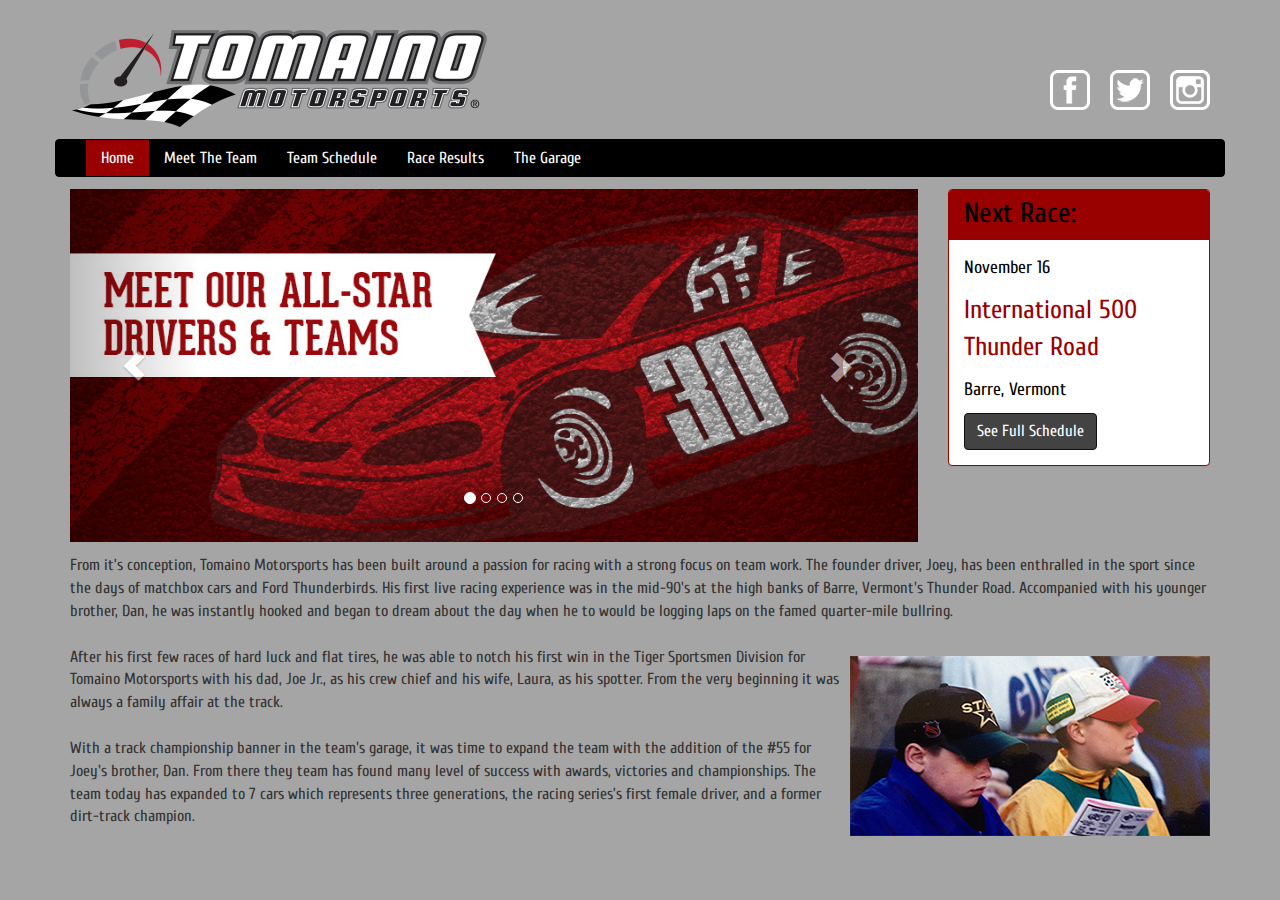
<file: index.html>
<!doctype html>
<html>
<head>
    <meta charset="utf-8">
    <title>Tomaino Motorsports</title>
    <meta name="viewport" content="width=device-width, initial-scale=1.0">
    <!-- Bootstrap -->
    <link href="css/bootstrap.min.css" rel="stylesheet">
	<!--     <link href="css/custom.css" rel="stylesheet"> -->
</head>

<body>
	<div class="container">
		<!-- Header -->
		<header class="row">
			<div class="col-xs-12 col-sm-8 logo"><img class="img-responsive" src="img/main_logo.png" alt="Tomaino Motorsports"></div>
			<div class="hidden-xs col-sm-4 socialIcons">
				<ul>
					<li><a href="http://www.facebook.com/"><img src="img/soc_fb.png" alt="facebook"></a></li>
					<li><a href="http://www.twitter.com/joey311"><img src="img/soc_tw.png" alt="twitter"></a></li>
					<li><a href="http://www.instagram.com/joey311"><img src="img/soc_ins.png" alt="instagram"></a></li>
				</ul>
			</div>
		</header>
		<!-- Nav Bar -->
		<div class="row">
			<nav class="navbar navbar-default" role="navigation">
				<div class="container-fluid">
			    <!-- Brand and toggle get grouped for better mobile display -->
			    	<div class="navbar-header">
				    	<button type="button" class="navbar-toggle" data-toggle="collapse" data-target="#navbar">
					    	<span class="sr-only">Toggle navigation</span>
					        <span>MENU</span>
					    </button>
				    </div>

				    <!-- Collect the nav links, forms, and other content for toggling -->
				    <div class="collapse navbar-collapse" id="navbar">
				    	<ul class="nav navbar-nav">
					        <li class="active"><a href="index.html">Home</a></li>
					        <li><a href="drivers.html">Meet The Team</a></li>
					        <li><a href="schedule.html">Team Schedule</a></li>
					        <li><a href="races.html">Race Results</a></li>
					        <li><a href="garage.html">The Garage</a></li>
					    </ul>
					</div><!-- end navbar-collapse -->
				</div><!-- end container-fluid -->
			</nav>
		</div>
		<!-- Jumbotron -->
		<div class="row">
			<div class="col-md-9">
				<div id="jumboImages" class="carousel slide" data-ride="carousel">
						<ol class="carousel-indicators">
							<li data-target="#jumboImages" data-slide-to="0" class="active"></li>
							<li data-target="#jumboImages" data-slide-to="1"></li>
							<li data-target="#jumboImages" data-slide-to="2"></li>
							<li data-target="#jumboImages" data-slide-to="3"></li>
						</ol>
						<div class="carousel-inner">
							<div class="item active">
								<a href="drivers.html"><img class="img-responsive" src="img/jumbo_teams.jpg" alt=""></a>
							</div>
							<div class="item">
								<a href="schedule.html"><img src="img/jumbo_sked.jpg" alt=""></a>
							</div>
							<div class="item">
								<a href="races.html"><img src="img/jumbo_results.jpg" alt=""></a>
							</div>
							<div class="item">
								<img src="img/jumbo_garage.jpg" alt="">
							</div>
						</div>
						<a class="left carousel-control" href="#jumboImages" data-slide="prev">
							<span class="glyphicon glyphicon-chevron-left"></span>
						</a>
						<a class="right carousel-control" href="#jumboImages" data-slide="next">
							<span class="glyphicon glyphicon-chevron-right"></span>
						</a>
				</div>
			</div>
			<div class="col-md-3">
				<div class="panel panel-primary">
					<div class="panel-heading">
						<h3>Next Race:</h3>
					</div>
					<div class="panel-body">
						<p>November 16</p>
						<p><span>International 500<br>Thunder Road</span></p>
						<p>Barre, Vermont</p>
						<a href="schedule.html" class="btn btn-secondary">See Full Schedule</a>
					</div>
				</div><!-- end panel -->
			</div>
		</div>
		<div class="row story">
			<div class="col-xs-12">
			<p>
				From it’s conception, Tomaino Motorsports has been built around a passion for racing with a strong focus on team work. The founder driver, Joey, has been enthralled in the sport since the days of matchbox cars and Ford Thunderbirds. His first live racing experience was in the mid-90's at the high banks of Barre, Vermont's Thunder Road. Accompanied with his younger brother, Dan, he was instantly hooked and began to dream about the day when he to would be logging laps on the famed quarter-mile bullring.<br><br>
				<img class="boysImage img-responsive pull-right" src="img/boys_1.jpg" alt="Tomaino Brothers">
				After his first few races of hard luck and flat tires, he was able to notch his first win in the Tiger Sportsmen Division for Tomaino Motorsports with his dad, Joe Jr., as his crew chief and his wife, Laura, as his spotter. From the very beginning it was always a family affair at the track.<br><br>
				With a track championship banner in the team's garage, it was time to expand the team with the addition of the #55 for Joey's brother, Dan. From there they team has found many level of success with awards, victories and championships. The team today has expanded to 7 cars which represents three generations, the racing series’s first female driver, and a former dirt-track champion. 
			</p>
			</div>
		</div>
	</div>

<!-- javascript -->
    <script src="js/jquery.min.js"></script>
    <script src="js/bootstrap.min.js"></script>
    <script src="js/app.js"></script>
    
    
    
</body>
</html>
</file>
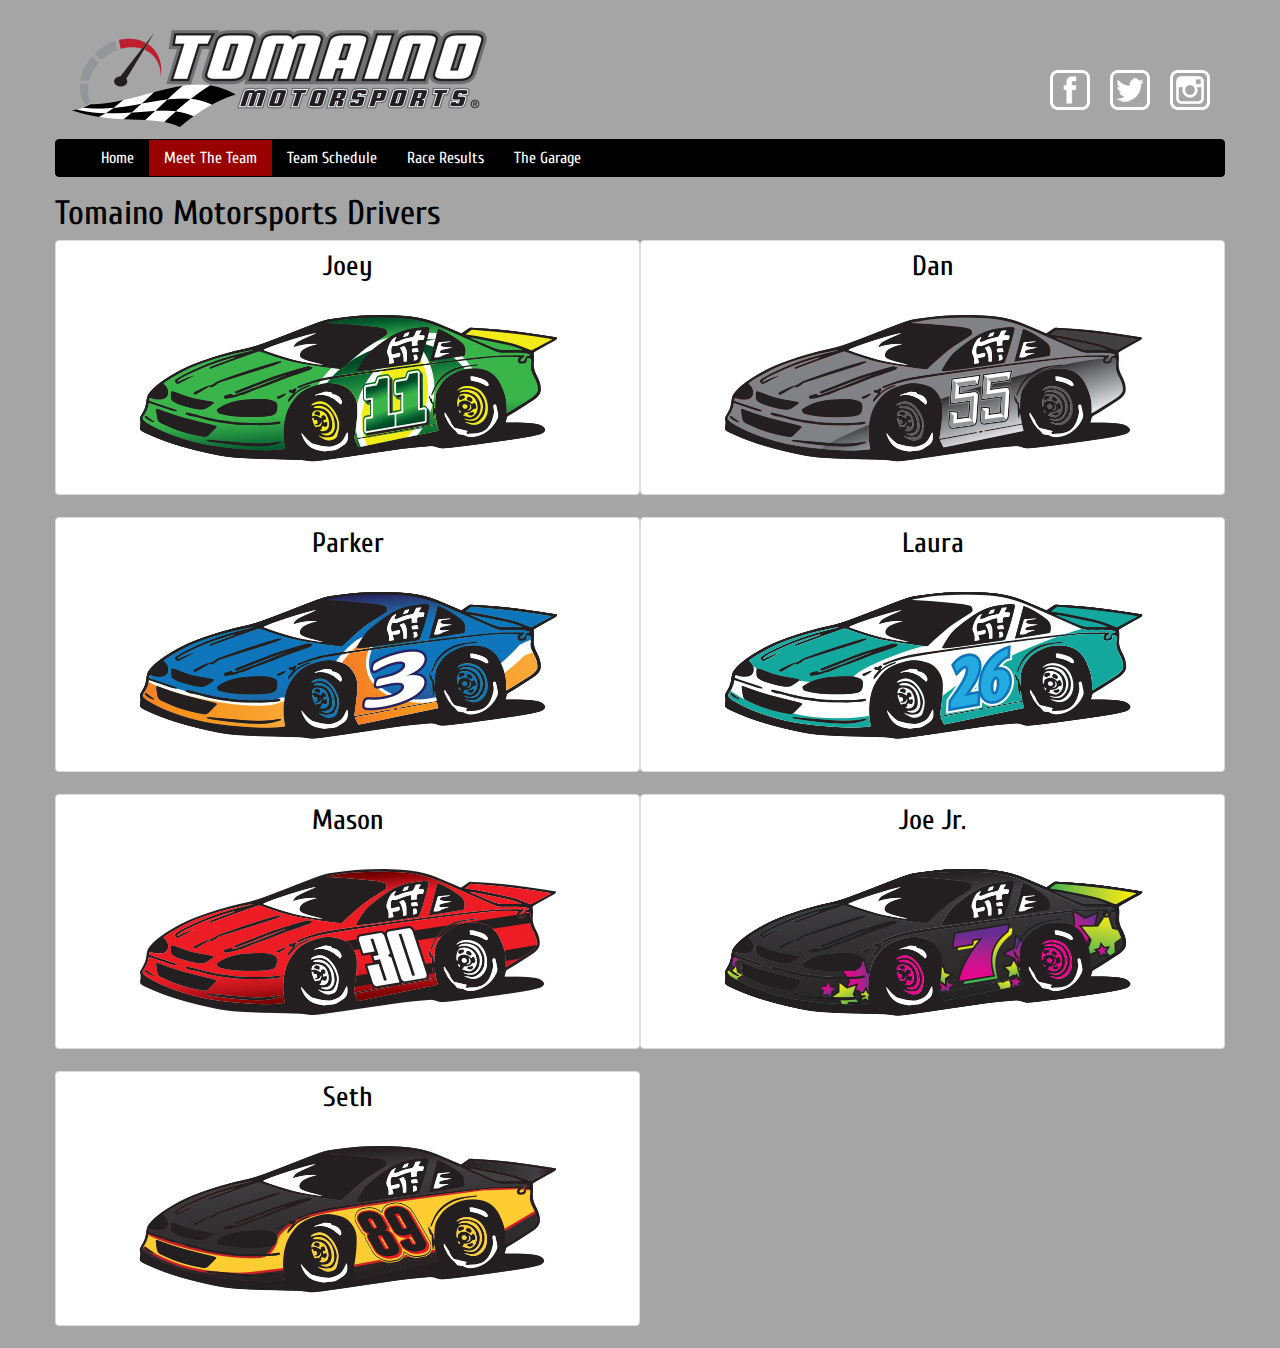
<file: drivers.html>
<!doctype html>
<html>
<head>
    <meta charset="utf-8">
    <title>Tomaino Motorsports</title>
    <meta name="viewport" content="width=device-width, initial-scale=1.0">
    <!-- Bootstrap -->
    <link href="css/bootstrap.min.css" rel="stylesheet">
	<!--     <link href="css/custom.css" rel="stylesheet"> -->
</head>

<body>
	<div class="container">
		<!-- Header -->
		<header class="row">
			<div class="col-xs-12 col-sm-8 logo"><img class="img-responsive" src="img/main_logo.png" alt="Tomaino Motorsports"></div>
			<div class="hidden-xs col-sm-4 socialIcons">
				<ul>
					<li><a href="http://www.facebook.com/"><img src="img/soc_fb.png" alt="facebook"></a></li>
					<li><a href="http://www.twitter.com/joey311"><img src="img/soc_tw.png" alt="twitter"></a></li>
					<li><a href="http://www.instagram.com/joey311"><img src="img/soc_ins.png" alt="instagram"></a></li>
				</ul>
			</div>
		</header>
		<!-- Nav Bar -->
		<div class="row">
			<nav class="navbar navbar-default" role="navigation">
				<div class="container-fluid">
			    <!-- Brand and toggle get grouped for better mobile display -->
			    	<div class="navbar-header">
				    	<button type="button" class="navbar-toggle" data-toggle="collapse" data-target="#navbar">
					    	<span class="sr-only">Toggle navigation</span>
					        <span>MENU</span>
					    </button>
				    </div>

				    <!-- Collect the nav links, forms, and other content for toggling -->
				    <div class="collapse navbar-collapse" id="navbar">
				    	<ul class="nav navbar-nav">
					        <li><a href="index.html">Home</a></li>
					        <li class="active"><a href="drivers.html">Meet The Team</a></li>
					        <li><a href="schedule.html">Team Schedule</a></li>
					        <li><a href="races.html">Race Results</a></li>
					        <li><a href="garage.html">The Garage</a></li>
					    </ul>
					</div><!-- end navbar-collapse -->
				</div><!-- end container-fluid -->
			</nav>
		</div>
			
		<!-- Thumbnails -->
		<div class="row">
			<h2>Tomaino Motorsports Drivers</h2>
			<ul>
				<li class="thumbnail col-md-6 col-sm-6 col-xs-12">
					<h3>Joey</h3>
					<a href="#joey" data-toggle="modal"><img src="img/car_th_11.jpg" alt="Joey Tomaino"></a>
				</li>
				<li class="thumbnail col-md-6 col-sm-6 col-xs-12">
					<h3>Dan</h3>
					<a href="#dan" data-toggle="modal"><img src="img/car_th_55.jpg" alt="Dan Tomaino"></a>
				</li>
				<li class="thumbnail col-md-6 col-sm-6 col-xs-12">
					<h3>Parker</h3>
					<a href="#parker" data-toggle="modal"><img src="img/car_th_3.jpg" alt="Parker Tomaino"></a>
				</li>
				<li class="thumbnail col-md-6 col-sm-6 col-xs-12">
					<h3>Laura</h3>
					<a href="#laura" data-toggle="modal"><img src="img/car_th_26.jpg" alt="Laura Tomaino"></a>
				</li>
				<li class="thumbnail col-md-6 col-sm-6 col-xs-12">
					<h3>Mason</h3>
					<a href="#mason" data-toggle="modal"><img src="img/car_th_30.jpg" alt="Mason Tomaino"></a>
				</li>
				<li class="thumbnail col-md-6 col-sm-6 col-xs-12">
					<h3>Joe Jr.</h3>
					<a href="#dad" data-toggle="modal"><img src="img/car_th_7.jpg" alt="Joe Tomaino Jr."></a>
				</li>
				<li class="thumbnail col-md-6 col-sm-6 col-xs-12">
					<h3>Seth</h3>
					<a href="#seth" data-toggle="modal"><img src="img/car_th_89.jpg" alt="Seth Holden"></a>
				</li>
			</ul>
		</div>
		
	</div>
	
	<!-- modal windows -->
        <div id="joey" class="modal fade" tabindex="-1">
            <div class="modal-dialog">
                <div class="modal-content">
                    <div class="modal-header">
                        <button type="button" class="close glyphicon glyphicon-remove" data-dismiss="modal"></button>
                        <h3 class="modal-title">Joey</h3>
                    </div>
                    <div class="modal-body">
                        <p><img src="img/face_joey.jpg" alt="Joey" class="img-responsive pull-left">
	                        <span>Hometown:</span> Tyngsboro, Mass.<br>
	                        <span>Hobbies:</span> Road Trips, Eating Sandwiches, Bonfires<br>
	                        <span>Favorite Driver:</span> Jeff Burton<br>
	                        <span>Notes:</span> First driver for Tomaino Motorsports. Cut his teeth racing cardboard boxes at Margaret Street Speedway. Three-time Molson Racing Series Champion (2007, 2011, and 2012).
                        </p>
                    </div>
                </div>
            </div>
        </div>
        <div id="dan" class="modal fade" tabindex="-1">
            <div class="modal-dialog">
                <div class="modal-content">
                    <div class="modal-header">
                        <button type="button" class="close glyphicon glyphicon-remove" data-dismiss="modal"></button>
                        <h3 class="modal-title">Dan</h3>
                    </div>
                    <div class="modal-body">
                        <p><img src="img/face_dan.jpg" alt="Dan" class="img-responsive pull-left">
	                        <span>Hometown:</span> Underhill, Vt.<br>
	                        <span>Hobbies:</span> Hockey Official, Making Joey Sandwiches, Teaching<br>
	                        <span>Favorite Driver:</span> Morgan Shepherd<br>
	                        <span>Notes:</span> Brother of Joey. Got his start racing the famed "Red Zero" for Mark Barnier Racing. Current Molson Racing Series point leader over his teammate, Laura, by a mere 4 pts.
                        </p>
                    </div>
                </div>
            </div>
        </div>
        <div id="parker" class="modal fade" tabindex="-1">
            <div class="modal-dialog">
                <div class="modal-content">
                    <div class="modal-header">
                        <button type="button" class="close glyphicon glyphicon-remove" data-dismiss="modal"></button>
                        <h3 class="modal-title">Parker</h3>
                    </div>
                    <div class="modal-body">
                        <p><img src="img/face_parker.jpg" alt="Parker" class="img-responsive pull-left">
	                        <span>Hometown:</span> Tyngsboro, Ma.<br>
	                        <span>Hobbies:</span> Engineering, Demolition, Goldfish<br>
	                        <span>Favorite Driver:</span> Lightning McQueen<br>
	                        <span>Notes:</span> Third generation driver (son of Joey). His first win was in a race where his great-grandfather was the Grand Marshal. Named 2013 Rookie of the Year.
                        </p>
                    </div>
                </div>
            </div>
        </div>
        <div id="laura" class="modal fade" tabindex="-1">
            <div class="modal-dialog">
                <div class="modal-content">
                    <div class="modal-header">
                        <button type="button" class="close glyphicon glyphicon-remove" data-dismiss="modal"></button>
                        <h3 class="modal-title">Laura</h3>
                    </div>
                    <div class="modal-body">
                        <p><img src="img/face_laura.jpg" alt="Laura" class="img-responsive pull-left">
	                        <span>Hometown:</span> Tyngsboro, Ma.<br>
	                        <span>Hobbies:</span> Gardening, Cooking, Antiques<br>
	                        <span>Favorite Driver:</span> Jimmie Johnson<br>
	                        <span>Notes:</span> Only female driver for Tomaino Motorsports. Mother to Parker, and wife to Joey. Made history as 1st woman to win a Molson Racing Series race at Mid-Ohio Race Course in '13.
                        </p>
                    </div>
                </div>
            </div>
        </div>
        <div id="mason" class="modal fade" tabindex="-1">
            <div class="modal-dialog">
                <div class="modal-content">
                    <div class="modal-header">
                        <button type="button" class="close glyphicon glyphicon-remove" data-dismiss="modal"></button>
                        <h3 class="modal-title">Mason</h3>
                    </div>
                    <div class="modal-body">
                        <p><img src="img/face_mason.jpg" alt="Mason" class="img-responsive pull-left">
	                        <span>Hometown:</span> Underhill, Vt.<br>
	                        <span>Hobbies:</span> Music, Star-gazing, Spelunking<br>
	                        <span>Favorite Driver:</span> Joey Tomaino<br>
	                        <span>Notes:</span> The youngest driver on the team, and in the entire racing series. Finished 2nd to his father, Dan, in his very first race. Current contender for the 2014 Rookie of the Year honors.
                        </p>
                    </div>
                </div>
            </div>
        </div>
        <div id="dad" class="modal fade" tabindex="-1">
            <div class="modal-dialog">
                <div class="modal-content">
                    <div class="modal-header">
                        <button type="button" class="close glyphicon glyphicon-remove" data-dismiss="modal"></button>
                        <h3 class="modal-title">Joe Jr.</h3>
                    </div>
                    <div class="modal-body">
                        <p><img src="img/face_dad.jpg" alt="Joe Jr." class="img-responsive pull-left">
	                        <span>Hometown:</span> Essex Center, Vt.<br>
	                        <span>Hobbies:</span> Coaching, Fine-Dining, Holiday Peeps<br>
	                        <span>Favorite Driver:</span> Danica Patrick<br>
	                        <span>Notes:</span> Eldest Statesman for Tomaino Motorsports. Won three Molson Racing Series Championships as Joey's crew chief with Joey as his driver. Leads the series with 4 wins in 2014.
                        </p>
                    </div>
                </div>
            </div>
        </div>
        <div id="seth" class="modal fade" tabindex="-1">
            <div class="modal-dialog">
                <div class="modal-content">
                    <div class="modal-header">
                        <button type="button" class="close glyphicon glyphicon-remove" data-dismiss="modal"></button>
                        <h3 class="modal-title">Seth</h3>
                    </div>
                    <div class="modal-body">
                        <p><img src="img/face_seth.jpg" alt="Seth" class="img-responsive pull-left">
	                        <span>Hometown:</span> Colchester, Vt.<br>
	                        <span>Hobbies:</span> Southern BBQ Food, Slip 'n Slides, Tonka Trucks<br>
	                        <span>Favorite Driver:</span> Austin Dillon<br>
	                        <span>Notes:</span> First season with Tomaino Motorsports. First season racing on asphalt, as has won multiple track championships on Bear Ridge's dirt oval. 2014 Rookie of the Year contender.
                        </p>
                    </div>
                </div>
            </div>
        </div>
	

<!-- javascript -->
    <script src="js/jquery.min.js"></script>
    <script src="js/bootstrap.min.js"></script>
    <script src="js/app.js"></script>
    
</body>
</html>
</file>
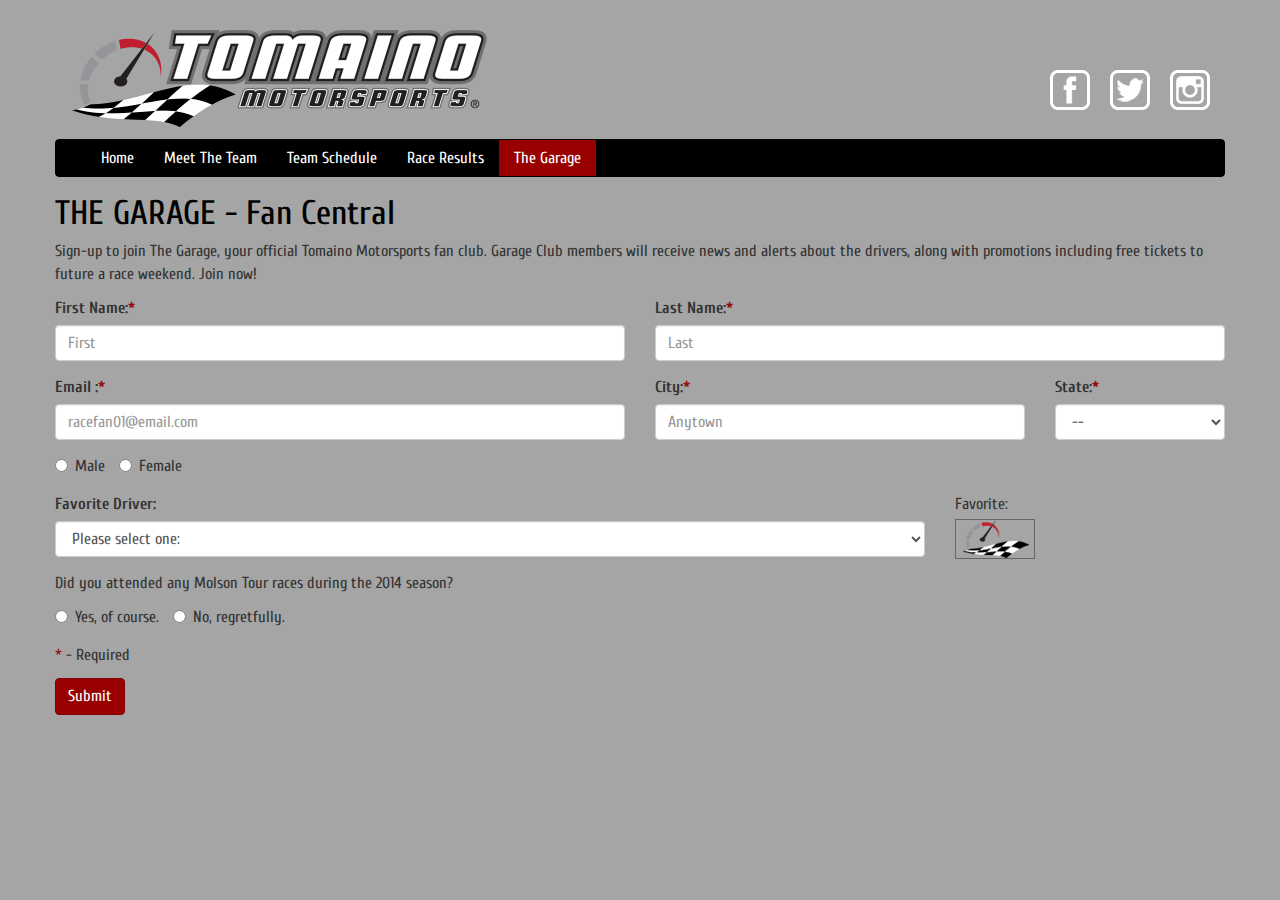
<file: garage.html>
<!doctype html>
<html>
<head>
    <meta charset="utf-8">
    <title>Tomaino Motorsports</title>
    <meta name="viewport" content="width=device-width, initial-scale=1.0">
    <!-- Bootstrap -->
    <link href="css/bootstrap.min.css" rel="stylesheet">
	<!-- <link href="css/custom.css" rel="stylesheet"> -->
</head>

<body>
	<div class="container">
		<!-- Header -->
		<header class="row">
			<div class="col-xs-12 col-sm-8 logo"><img class="img-responsive" src="img/main_logo.png" alt="Tomaino Motorsports"></div>
			<div class="hidden-xs col-sm-4 socialIcons">
				<ul>
					<li><a href="http://www.facebook.com/"><img src="img/soc_fb.png" alt="facebook"></a></li>
					<li><a href="http://www.twitter.com/joey311"><img src="img/soc_tw.png" alt="twitter"></a></li>
					<li><a href="http://www.instagram.com/joey311"><img src="img/soc_ins.png" alt="instagram"></a></li>
				</ul>
			</div>
		</header>
		<!-- Nav Bar -->
		<div class="row">
			<nav class="navbar navbar-default" role="navigation">
				<div class="container-fluid">
			    <!-- Brand and toggle get grouped for better mobile display -->
			    	<div class="navbar-header">
				    	<button type="button" class="navbar-toggle" data-toggle="collapse" data-target="#navbar">
					    	<span class="sr-only">Toggle navigation</span>
					        <span>MENU</span>
					       </button>
				    </div>

				    <!-- Collect the nav links, forms, and other content for toggling -->
				    <div class="collapse navbar-collapse" id="navbar">
				    	<ul class="nav navbar-nav">
					        <li><a href="index.html">Home</a></li>
					        <li><a href="drivers.html">Meet The Team</a></li>
					        <li><a href="schedule.html">Team Schedule</a></li>
					        <li><a href="races.html">Race Results</a></li>
					        <li class="active"><a href="garage.html">The Garage</a></li>
					    </ul>
					</div><!-- end navbar-collapse -->
				</div><!-- end container-fluid -->
			</nav>
		</div>
			
		<!-- Form -->
		<div class="row" style="margin-bottom:60px">
			
			<h2>THE GARAGE - Fan Central</h2>
			<p>Sign-up to join The Garage, your official Tomaino Motorsports fan club. Garage Club members will receive news and alerts about the drivers, along with promotions including free tickets to future a race weekend. Join now!</p>
			
			<form>
				<div class="row">
					<div class="col-xs-6 form-group name-group">
						<label for="firstName" class="control-label">First Name:<span style="color: #940d0d">*</span></label>
						<input type="text" id="firstName" class="form-control" placeholder="First">
      				</div>
      				<div class="col-xs-6 form-group">
						<label for="lastName" class="control-label">Last Name:<span style="color: #940d0d">*</span></label>
						<input type="text" id="name" class="form-control" placeholder="Last">
      				</div>
      				<div class="col-xs-6 form-group">
						<label for="lastName" class="control-label">Email :<span style="color: #940d0d">*</span></label>
						<input type="text" id="lastName" class="form-control" placeholder="racefan01@email.com">
      				</div>
				
				
					<div class="col-xs-4 form-group">
						<label for="city" class="control-label">City:<span style="color: #940d0d">*</span></label>
						<input type="text" id="city" class="form-control" placeholder="Anytown">
      				</div>
      				
      				<div class="col-xs-2 form-group">
	      				<label for="state" class="control-label">State:<span style="color: #940d0d">*</span></label>
							<select id="state" class="form-control">
				      			<option checked>--</option>
				      			<option value="ME">ME</option>
				      			<option value="MA">MA</option>
				      			<option value="NH">NH</option>
				      			<option value="NY">NY</option>
				      			<option value="PA">PA</option>
				      			<option value="TN">TN</option>
					  			<option value="VT">VT</option>
				      		</select>
      				</div>
      			</div>
      			
      			<div class="row">
      				<div class="col-xs-6 form-group">
	      				
	      				<label class="radio-inline">
							<input type="radio" name="genderOptions" id="inlineRadio1" value="male"> Male
						</label>
						<label class="radio-inline">
							<input type="radio" name="genderOptions" id="inlineRadio2" value="female"> Female
						</label>
	      				
					</div>
				</div>
				
				
				<div class="row">
					<div class="col-xs-9 form-group favoriteDriver">
							<label for="favoritedriver" class="control-label">Favorite Driver:</label>
							<select id="favoritedriver" class="form-control">
				      			<option checked>Please select one:</option>
				      			<option value="joey">#11 Joey</option>
				      			<option value="dan">#55 Danny</option>
					  			<option value="parker">#3 Parker</option>
				      			<option value="laura">#26 Laura</option>
				      			<option value="mason">#30 Mason</option>
					  			<option value="dad">#7 Joe Jr.</option>
				      			<option value="laura">#89 Seth</option>     			
				      		</select>
			        </div>
			        
					<div class="col-xs-3 favoriteDriverImage">
						<p>Favorite:</p>
						<img src="img/tab_tms.png" class="favoriteDriverImage" style="margin-top:-8px">
					</div>
				</div>


				<div class="row">
					<div class="col-xs-12 form-group raceAttended">
							<p>Did you attended any Molson Tour races during the 2014 season?</p>
							<label class="radio-inline">
				      			<input type="radio" name="raceAttended" id="setting_atteneded" value="yes"> Yes, of course.
				      		</label>
							<label class="radio-inline">
								<input type="radio" name="raceAttended" id="setting_atteneded" value="no"> No, regretfully.
							</label>
							<div class= "form-group collapse" id="custom" style="padding-top:20px">
							<p>How many Molson Tour races did you attend in 2014?</p>
							<label class="radio-inline">
								<input type="radio" name="raceOptions" id="inlineRadioRaces1" value="few"> 1-3
							</label>
							<label class="radio-inline">
								<input type="radio" name="raceOptions" id="inlineRadioRaces2" value="some"> 4-7
							</label>
							<label class="radio-inline">
								<input type="radio" name="raceOptions" id="inlineRadioRaces3" value="all"> All of 'em!
							</label>
						</div> 			
			        </div>
			        
			        
				</div>
				
				
			</form>
			<p><span style="color: #940d0d">*</span> - Required</p>
			
			<button name="submit" type="submit" class="btn btn-primary" id="submit-btn">Submit</button> 
			
		</div>
	</div>
	

<!-- javascript -->
    <script src="js/jquery.min.js"></script>
    <script src="js/bootstrap.min.js"></script>
    <script src="js/app.js"></script>
    
</body>
</html>
</file>
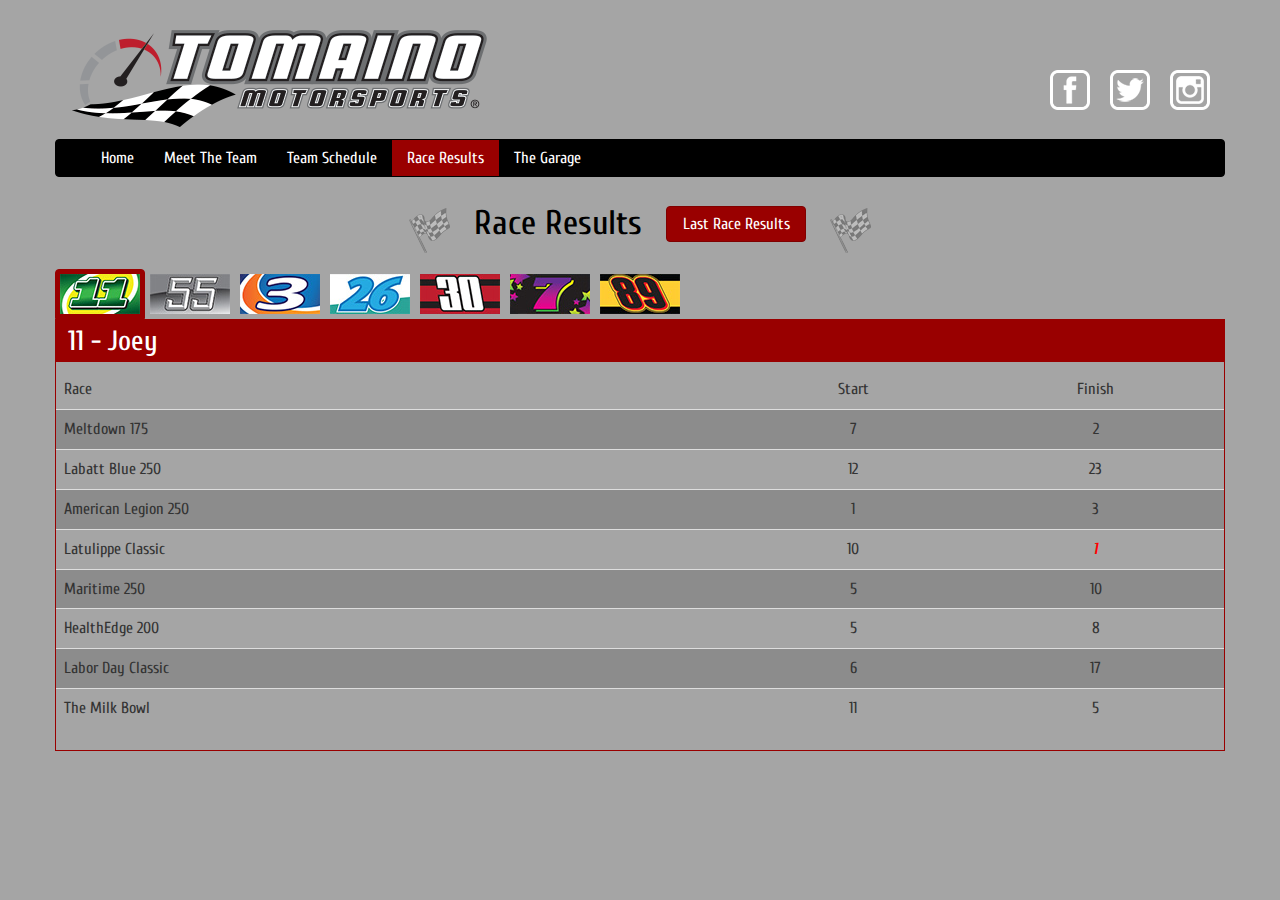
<file: races.html>
<!doctype html>
<html>
<head>
    <meta charset="utf-8">
    <title>Tomaino Motorsports</title>
    <meta name="viewport" content="width=device-width, initial-scale=1.0">
    <!-- Bootstrap -->
    <link href="css/bootstrap.min.css" rel="stylesheet">
	<!--     <link href="css/custom.css" rel="stylesheet"> -->
</head>

<body>
	<div class="container">
		<!-- Header -->
		<header class="row">
			<div class="col-xs-12 col-sm-8 logo"><img class="img-responsive" src="img/main_logo.png" alt="Tomaino Motorsports"></div>
			<div class="hidden-xs col-sm-4 socialIcons">
				<ul>
					<li><a href="http://www.facebook.com/"><img src="img/soc_fb.png" alt="facebook"></a></li>
					<li><a href="http://www.twitter.com/joey311"><img src="img/soc_tw.png" alt="twitter"></a></li>
					<li><a href="http://www.instagram.com/joey311"><img src="img/soc_ins.png" alt="instagram"></a></li>
				</ul>
			</div>
		</header>
		<!-- Nav Bar -->
		<div class="row">
			<nav class="navbar navbar-default" role="navigation">
				<div class="container-fluid">
			    <!-- Brand and toggle get grouped for better mobile display -->
			    	<div class="navbar-header">
				    	<button type="button" class="navbar-toggle" data-toggle="collapse" data-target="#navbar">
					    	<span class="sr-only">Toggle navigation</span>
					        <span>MENU</span>
					    </button>
				    </div>

				    <!-- Collect the nav links, forms, and other content for toggling -->
				    <div class="collapse navbar-collapse" id="navbar">
				    	<ul class="nav navbar-nav">
					        <li><a href="index.html">Home</a></li>
					        <li><a href="drivers.html">Meet The Team</a></li>
					        <li><a href="schedule.html">Team Schedule</a></li>
					        <li class="active"><a href="races.html">Race Results</a></li>
					        <li><a href="garage.html">The Garage</a></li>
					    </ul>
					</div><!-- end navbar-collapse -->
				</div><!-- end container-fluid -->
			</nav>
		</div>
			
		<!-- Tabs -->
		<div class="row">
			<div style="text-align: center; padding: 16px">
			<img src="img/checkers.png" class="img-responsive checkeredFlag" alt="checkers" style="display:inline; opacity:0.0; padding-left:20px; padding-right:20px">
			<h2 id="resultsTitle" style="display: inline">Race Results</h2>
			<button name="lastRace" type="submit" class="btn btn-primary" id="lastRace-btn" style="width:140px; margin-top:-12px; margin-left:20px">Last Race Results</button>
			<img src="img/checkers.png" class="img-responsive checkeredFlag" alt="checkers" style="display:inline; opacity:0.0; padding-left:20px; padding-right:20px">
			</div> 
			<!-- Nav tabs -->
			<ul class="number-tabs nav nav-tabs" role="tablist">
			    
				<li class="active"><a href="#joey" role="tab" data-toggle="tab"><img class="img-responsive" src="img/tab_11.jpg" alt="Joey"></a></li>
				<li><a href="#dan" role="tab" data-toggle="tab"><img class="img-responsive" src="img/tab_55.jpg" alt="Dan"></a></li>
				<li><a href="#parker" role="tab" data-toggle="tab"><img class="img-responsive" src="img/tab_3.jpg" alt="Parker"></a></li>
			    <li><a href="#laura" role="tab" data-toggle="tab"><img class="img-responsive" src="img/tab_26.jpg"  alt="Laura"></a></li>
			    <li><a href="#mason" role="tab" data-toggle="tab"><img class="img-responsive" src="img/tab_30.jpg"  alt="Mason"></a></li>
			    <li><a href="#dad" role="tab" data-toggle="tab"><img class="img-responsive" src="img/tab_7.jpg"  alt="Joe Jr."></a></li>
			    <li><a href="#seth" role="tab" data-toggle="tab"><img class="img-responsive" src="img/tab_89.jpg"  alt="Seth"></a></li>
				
			</ul>
			
			<!-- Tab panes -->
			<div class="tab-content results">
				<div class="tab-pane fade in active" id="joey">
					<h3>11 - Joey</h3>
					<table class="table table-hover">
						<thead>
							<tr><td>Race</td><td>Start</td><td>Finish</td></tr>
						</thead>
						<tbody>
							<tr><td>Meltdown 175</td><td>7</td><td>2</td></tr>
							<tr><td>Labatt Blue 250</td><td>12</td><td>23</td></tr>
							<tr><td>American Legion 250</td><td>1</td><td>3</td></tr>
							<tr><td>Latulippe Classic</td><td>10</td><td class="winner">1</td></tr>
							<tr><td>Maritime 250</td><td>5</td><td>10</td></tr>
							<tr><td>HealthEdge 200</td><td>5</td><td>8</td></tr>
							<tr><td>Labor Day Classic</td><td>6</td><td>17</td></tr>
							<tr><td>The Milk Bowl</td><td>11</td><td>5</td></tr>
						</tbody>
					</table>
				</div>
				<div class="tab-pane fade" id="dan">
					<h3>55 - Dan</h3>
					<table class="table table-hover">
						<thead>
							<tr><td>Race</td><td>Start</td><td>Finish</td></tr>
						</thead>
						<tbody>
							<tr><td>Meltdown 175</td><td>3</td><td class="winner">1</td></tr>
							<tr><td>Labatt Blue 250</td><td>9</td><td>3</td></tr>
							<tr><td>American Legion 250</td><td>11</td><td>7</td></tr>
							<tr><td>Latulippe Classic</td><td>5</td><td>6</td></tr>
							<tr><td>Maritime 250</td><td>12</td><td>16</td></tr>
							<tr><td>HealthEdge 200</td><td>20</td><td>24</td></tr>
							<tr><td>Labor Day Classic</td><td>5</td><td>3</td></tr>
							<tr><td>The Milk Bowl</td><td>14</td><td>2</td></tr>
						</tbody>
					</table>
				</div>
				<div class="tab-pane fade" id="parker">
					<h3>3 - Parker</h3>
					<table class="table table-hover">
						<thead>
							<tr><td>Race</td><td>Start</td><td>Finish</td></tr>
						</thead>
						<tbody>
							<tr><td>Meltdown 175</td><td>11</td><td>11</td></tr>
							<tr><td>Labatt Blue 250</td><td>3</td><td>13</td></tr>
							<tr><td>American Legion 250</td><td>7</td><td class="winner">1</td></tr>
							<tr><td>Latulippe Classic</td><td>1</td><td>12</td></tr>
							<tr><td>Maritime 250</td><td>20</td><td>4</td></tr>
							<tr><td>HealthEdge 200</td><td>22</td><td>18</td></tr>
							<tr><td>Labor Day Classic</td><td>15</td><td>7</td></tr>
							<tr><td>The Milk Bowl</td><td>10</td><td>13</td></tr>
						</tbody>
					</table>
				</div>
				<div class="tab-pane fade" id="laura">
					<h3>26 - Laura</h3>
					<table class="table table-hover">
						<thead>
							<tr><td>Race</td><td>Start</td><td>Finish</td></tr>
						</thead>
						<tbody>
							<tr><td>Meltdown 175</td><td>13</td><td>14</td></tr>
							<tr><td>Labatt Blue 250</td><td>20</td><td>13</td></tr>
							<tr><td>American Legion 250</td><td>6</td><td>5</td></tr>
							<tr><td>Latulippe Classic</td><td>5</td><td>6</td></tr>
							<tr><td>Maritime 250</td><td>1</td><td>9</td></tr>
							<tr><td>HealthEdge 200</td><td>2</td><td class="winner">1</td></tr>
							<tr><td>Labor Day Classic</td><td>15</td><td>30</td></tr>
							<tr><td>The Milk Bowl</td><td>18</td><td>12</td></tr>
						</tbody>
					</table>
				</div>
				<div class="tab-pane fade" id="mason">
					<h3>30 - Mason</h3>
					<table class="table table-hover">
						<thead>
							<tr><td>Race</td><td>Start</td><td>Finish</td></tr>
						</thead>
						<tbody>
							<tr><td>Meltdown 175</td><td>24</td><td>2</td></tr>
							<tr><td>Labatt Blue 250</td><td>19</td><td>31</td></tr>
							<tr><td>American Legion 250</td><td>18</td><td>13</td></tr>
							<tr><td>Latulippe Classic</td><td>15</td><td>18</td></tr>
							<tr><td>Maritime 250</td><td>2</td><td>6</td></tr>
							<tr><td>HealthEdge 200</td><td>22</td><td>14</td></tr>
							<tr><td>Labor Day Classic</td><td>5</td><td>3</td></tr>
							<tr><td>The Milk Bowl</td><td>11</td><td>7</td></tr>
						</tbody>
					</table>
				</div>
				<div class="tab-pane fade" id="dad">
					<h3>7 - Joe Jr.</h3>
					<table class="table table-hover">
						<thead>
							<tr><td>Race</td><td>Start</td><td>Finish</td></tr>
						</thead>
						<tbody>
							<tr><td>Meltdown 175</td><td>20</td><td>31</td></tr>
							<tr><td>Labatt Blue 250</td><td>8</td><td class="winner">1</td></tr>
							<tr><td>American Legion 250</td><td>18</td><td>14</td></tr>
							<tr><td>Latulippe Classic</td><td>15</td><td>26</td></tr>
							<tr><td>Maritime 250</td><td>2</td><td class="winner">1</td></tr>
							<tr><td>HealthEdge 200</td><td>21</td><td>27</td></tr>
							<tr><td>Labor Day Classic</td><td>25</td><td class="winner">1</td></tr>
							<tr><td>The Milk Bowl</td><td>15</td><td class="winner">1</td></tr>
						</tbody>
					</table>
				</div>
				<div class="tab-pane fade" id="seth">
					<h3>89 - Seth</h3>
					<table class="table table-hover">
						<thead>
							<tr><td>Race</td><td>Start</td><td>Finish</td></tr>
						</thead>
						<tbody>
							<tr><td>Meltdown 175</td><td>28</td><td>21</td></tr>
							<tr><td>Labatt Blue 250</td><td>18</td><td>11</td></tr>
							<tr><td>American Legion 250</td><td>7</td><td>7</td></tr>
							<tr><td>Latulippe Classic</td><td>25</td><td>2</td></tr>
							<tr><td>Maritime 250</td><td>12</td><td>11</td></tr>
							<tr><td>HealthEdge 200</td><td>20</td><td>17</td></tr>
							<tr><td>Labor Day Classic</td><td>20</td><td>10</td></tr>
							<tr><td>The Milk Bowl</td><td>9</td><td>10</td></tr>
						</tbody>
					</table>
				</div>
			</div>
		</div>
	</div>
	
	<div id="lastRace" class="modal fade" tabindex="-1">
            <div class="modal-dialog" style="max-width: 400px">
                <div class="modal-content">
                    <div class="modal-header">
                        <button type="button" class="close glyphicon glyphicon-remove" data-dismiss="modal"></button>
                        <h3 class="modal-title">Last Race</h3>
                    </div>
                    <div class="modal-body">
	                    <h3 style="color:#97040c">Monster Mash Twin 100's</h3>
						<h4>Bear Ridge Speedway<br>Bradford, Vermont</h4>
                        <p>
	                        <span>Joey:</span> 3rd<br>
	                        <span>Danny:</span> 12th<br>
	                        <span>Parker:</span> 20th<br>
	                        <span>Laura:</span> 4th<br>
	                        <span>Mason:</span> 9th<br>
	                        <span>Joe Jr.:</span> 23rd<br>
	                        <span>Seth:</span> 1st<br>
                        </p>
                    </div>
                </div>
            </div>
        </div>

<!-- javascript -->
    <script src="js/jquery.min.js"></script>
    <script src="js/bootstrap.min.js"></script>
    <script src="js/app.js"></script>
    
</body>
</html>
</file>
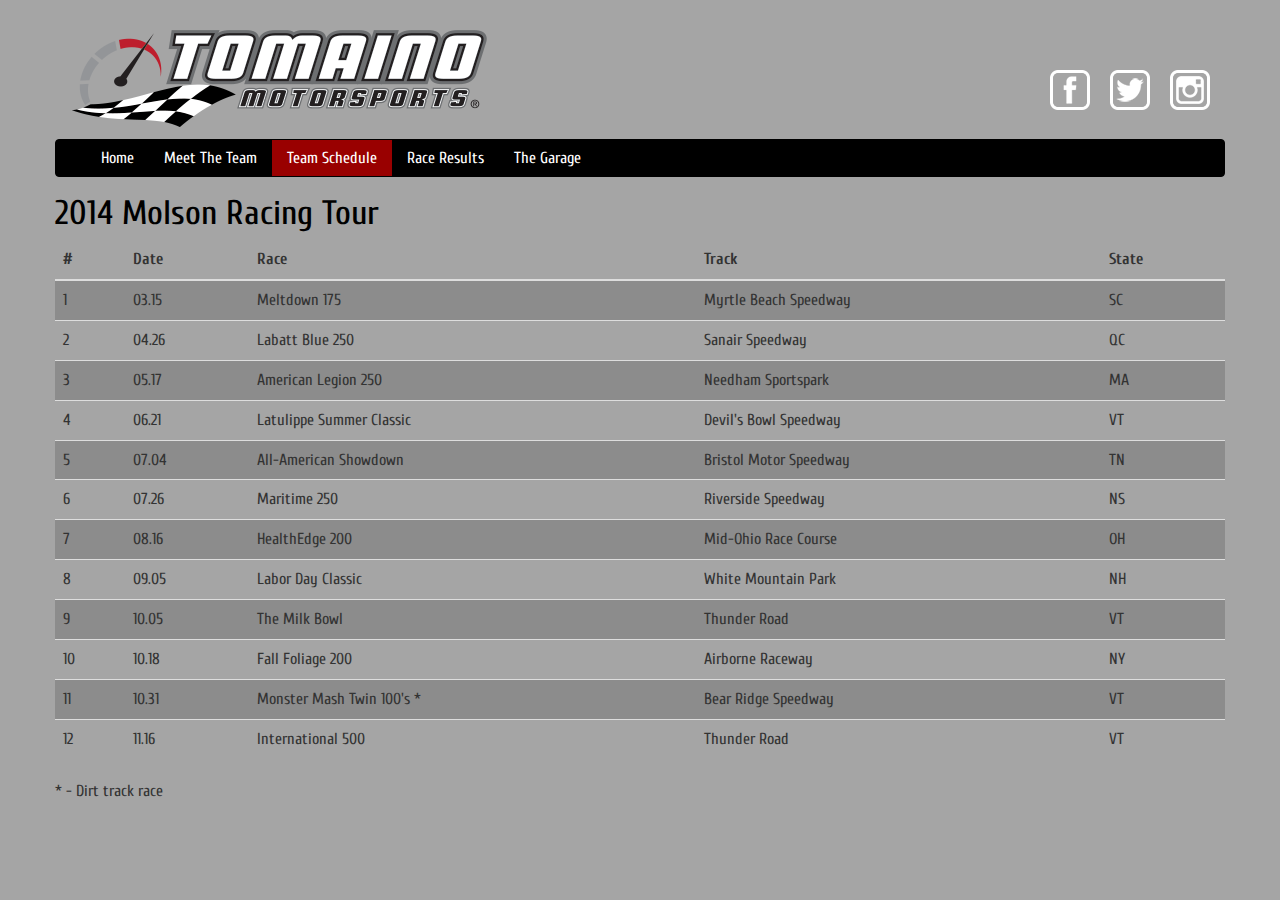
<file: schedule.html>
<!doctype html>
<html>
<head>
    <meta charset="utf-8">
    <title>Tomaino Motorsports</title>
    <meta name="viewport" content="width=device-width, initial-scale=1.0">
    <!-- Bootstrap -->
    <link href="css/bootstrap.min.css" rel="stylesheet">
	<!--     <link href="css/custom.css" rel="stylesheet"> -->
</head>

<body>
	<div class="container">
		<!-- Header -->
		<header class="row">
			<div class="col-xs-12 col-sm-8 logo"><img class="img-responsive" src="img/main_logo.png" alt="Tomaino Motorsports"></div>
			<div class="hidden-xs col-sm-4 socialIcons">
				<ul>
					<li><a href="http://www.facebook.com/"><img src="img/soc_fb.png" alt="facebook"></a></li>
					<li><a href="http://www.twitter.com/joey311"><img src="img/soc_tw.png" alt="twitter"></a></li>
					<li><a href="http://www.instagram.com/joey311"><img src="img/soc_ins.png" alt="instagram"></a></li>
				</ul>
			</div>
		</header>
		<!-- Nav Bar -->
		<div class="row">
			<nav class="navbar navbar-default" role="navigation">
				<div class="container-fluid">
			    <!-- Brand and toggle get grouped for better mobile display -->
			    	<div class="navbar-header">
				    	<button type="button" class="navbar-toggle" data-toggle="collapse" data-target="#navbar">
					    	<span class="sr-only">Toggle navigation</span>
					        <span>MENU</span>
					       </button>
				    </div>

				    <!-- Collect the nav links, forms, and other content for toggling -->
				    <div class="collapse navbar-collapse" id="navbar">
				    	<ul class="nav navbar-nav">
					        <li><a href="index.html">Home</a></li>
					        <li><a href="drivers.html">Meet The Team</a></li>
					        <li class="active"><a href="schedule.html">Team Schedule</a></li>
					        <li><a href="races.html">Race Results</a></li>
					        <li><a href="garage.html">The Garage</a></li>
					    </ul>
					</div><!-- end navbar-collapse -->
				</div><!-- end container-fluid -->
			</nav>
		</div>
			
		<!-- Table -->
		<div class="row">
		
			<h2>2014 Molson Racing Tour</h2>
			
			<table class="table table-hover">
				<thead>
					<tr>
						<th>#</th>
						<th>Date</th>
						<th>Race</th>
						<th>Track</th>
						<th>State</th>
					</tr>
				</thead>
				<tbody>
					<tr>
						<td>1</td>
						<td>03.15</td>
						<td>Meltdown 175</td>
						<td>Myrtle Beach Speedway</td>
						<td>SC</td>
					</tr>
					<tr>
						<td>2</td>
						<td>04.26</td>
						<td>Labatt Blue 250</td>
						<td>Sanair Speedway</td>
						<td>QC</td>
					</tr>
					<tr>
						<td>3</td>
						<td>05.17</td>
						<td>American Legion 250</td>
						<td>Needham Sportspark</td>
						<td>MA</td>
					</tr>
					<tr>
						<td>4</td>
						<td>06.21</td>
						<td>Latulippe Summer Classic</td>
						<td>Devil's Bowl Speedway</td>
						<td>VT</td>
					</tr>
					<tr>
						<td>5</td>
						<td>07.04</td>
						<td>All-American Showdown</td>
						<td>Bristol Motor Speedway</td>
						<td>TN</td>
					</tr>
					<tr>
						<td>6</td>
						<td>07.26</td>
						<td>Maritime 250</td>
						<td>Riverside Speedway</td>
						<td>NS</td>
					</tr>
					<tr>
						<td>7</td>
						<td>08.16</td>
						<td>HealthEdge 200</td>
						<td>Mid-Ohio Race Course</td>
						<td>OH</td>
					</tr>
					<tr>
						<td>8</td>
						<td>09.05</td>
						<td>Labor Day Classic</td>
						<td>White Mountain Park</td>
						<td>NH</td>
					</tr>
					<tr>
						<td>9</td>
						<td>10.05</td>
						<td>The Milk Bowl</td>
						<td>Thunder Road</td>
						<td>VT</td>
					</tr>
					<tr>
						<td>10</td>
						<td>10.18</td>
						<td>Fall Foliage 200</td>
						<td>Airborne Raceway</td>
						<td>NY</td>
					</tr>
					<tr>
						<td>11</td>
						<td>10.31</td>
						<td>Monster Mash Twin 100's *</td>
						<td>Bear Ridge Speedway</td>
						<td>VT</td>
					</tr>
					<tr>
						<td>12</td>
						<td>11.16</td>
						<td>International 500</td>
						<td>Thunder Road</td>
						<td>VT</td>
					</tr>
				</tbody>
			</table>
			<p>  * - Dirt track race</p>
		</div>
	</div>

<!-- javascript -->
    <script src="js/jquery.min.js"></script>
    <script src="js/bootstrap.min.js"></script>
    <script src="js/app.js"></script>
    
</body>
</html>
</file>
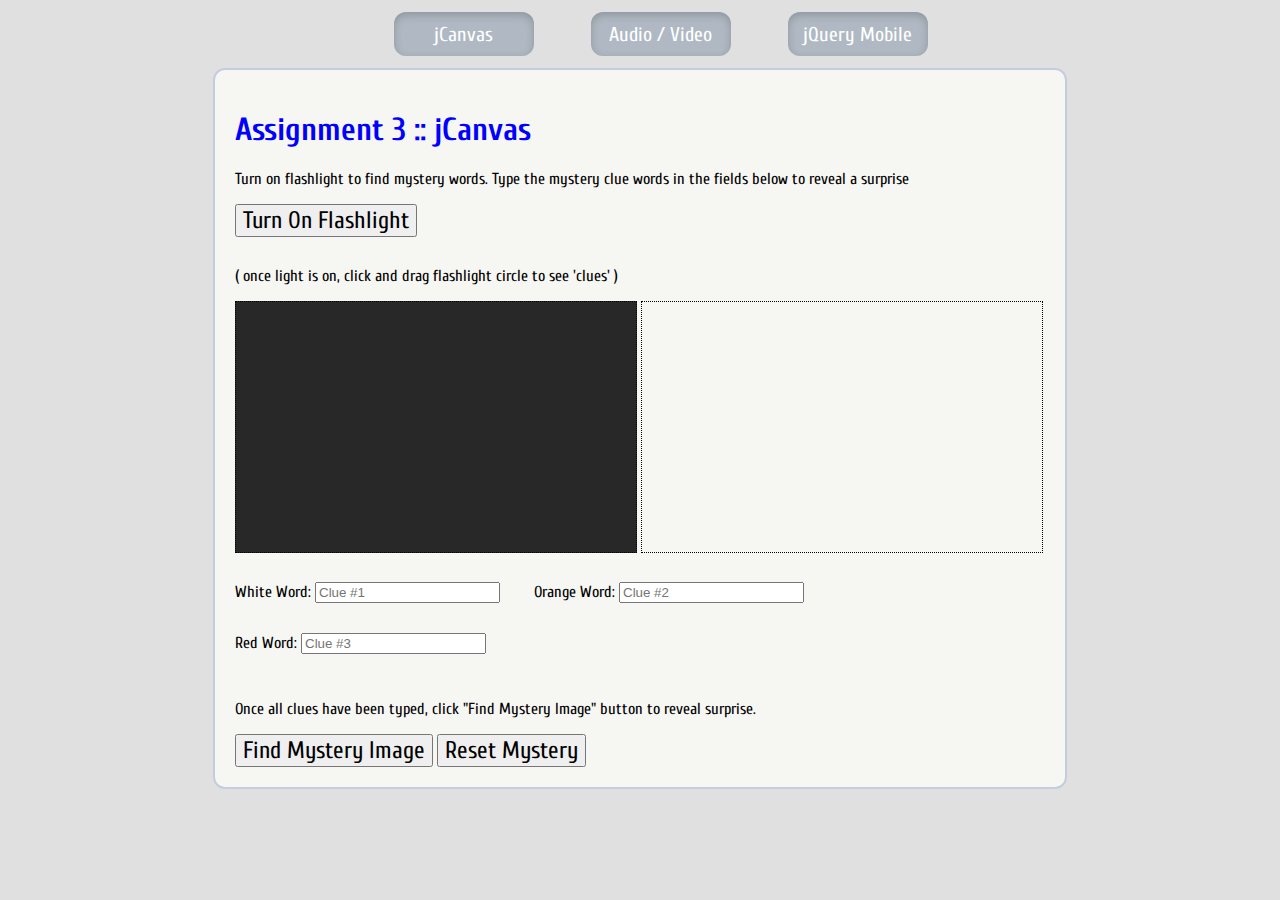
<file: assignment-03/jCanvas.html>
<!doctype html>
<html>
<head>
    <meta charset="utf-8">
    <title>Assignment 3 - jCanvas</title>
    
    <link href="css/custom.css" rel="stylesheet">
    <link href='http://fonts.googleapis.com/css?family=Cuprum' rel='stylesheet' type='text/css'>
    
  
</head>
<body>
	
	<header class="clearfix">
		<ul class="navLinks">
			<li><a href="jCanvas.html">jCanvas</a></li>
			<li><a href="players.html">Audio / Video</a></li>
			<li><a href="mobile.html">jQuery Mobile</a></li>
		</ul>
		
	</header>
	
	<div class="container">
		<div class="pageTitle">
			<h1>Assignment 3 :: jCanvas</h1>
		</div>
		
		<div class="pageInstructions">
			<p>Turn on flashlight to find mystery words. Type the mystery clue words in the fields below to reveal a surprise</p>
			<button id="flashlightBtn">Turn On Flashlight</button>
		</div>
		
		<p>( once light is on, click and drag flashlight circle to see 'clues' )</p>
		<canvas width="400" height="250" id="canvas1"></canvas>
		<canvas width="400" height="250" id="canvas2"></canvas>
		
		<div class="textContainer">
			<div class="textInputs">
				<label for="line1">White Word:</label>
				<input type="text" id="line1" placeholder="Clue #1">
			</div>
			<div class="textInputs">
				<label for="line2">Orange Word:</label>
				<input type="text" id="line2" placeholder="Clue #2">
			</div>
			<div class="textInputs">
	        	<label for="line3">Red Word:</label>
				<input type="text" id="line3" placeholder="Clue #3">
			</div>
		</div>
		
		<p>Once all clues have been typed, click "Find Mystery Image" button to reveal surprise.</p>
		
		<button id="submit">Find Mystery Image</button>
		
		<button id="resetBtn">Reset Mystery</button>
		
		
	</div>


<!-- javascript -->
    <script src="http://code.jquery.com/jquery-1.11.0.min.js"></script>
	<script src="js/jcanvas.min.js"></script>
    <script src="js/app.js"></script>
    
</body>
</html>
</file>
<file: assignment-03/css/custom.css>
body {
	background-color: #e0e0e0;
	font-family: 'Cuprum', sans-serif;
}

.navLinks {
	text-align:center;
	width: 974px;
	margin: 12px auto;
}

.navLinks li{
	font-family: 'Cuprum', sans-serif;
	font-size: 20px;
	padding:12px 0px 10px;
	display:inline-block;
	
	background-color: rgba(65, 97, 129, 0.3);
	border-radius: 12px;
	
	width:140px;
	text-align:center;
	letter-spacing: 0px;
		
	margin-left: 27px;
	margin-right: 26px;
	line-height: 22px;
	
	-webkit-box-shadow: inset 0px 3px 8px 0px rgba(0,0,0,0.2);
	-moz-box-shadow: inset 0px 3px 8px 0px rgba(0,0,0,0.2);
	box-shadow: inset 0px 3px 8px 0px rgba(0,0,0,0.2);
	
	vertical-align: top;
	
}

.navLinks li a{
	color: #FFF;
	text-decoration:none;
	
}

.navLinks li a:hover{
	color: #eff7a9;
	text-decoration:none;
}

#canvas1 {
	border: 1px dotted black;
	margin-bottom: 25px;
	background-color: #282828;
}

#canvas2 {
	border: 1px dotted black;
	margin-bottom: 25px;
}

.container {
	
	background: #f6f6f3;
	width:810px;
	min-height:600px;
	margin: 0 auto;
	border: 2px solid #c4cde0;
	border-radius: 12px;
	
	padding: 20px;
	
}

.pageTitle {
	color: blue;
}

.pageInstructions {
	margin-bottom: 30px;
}

.textInputs {
	display: inline-block;
	margin-right: 30px;
	margin-bottom: 30px;
}



#flashlightBtn, #submit, #resetBtn {
	font-family: 'Cuprum', sans-serif;
	font-size: 24px;	
}

.playerContainer {
	background-color: #ffffff;
	border: 2px solid #c4cde0;
	border-radius: 10px;
	padding-left: 35px;
	margin-bottom: 20px;
}

audio {
	margin-bottom: 20px;
}

.jp-video, .jp-jplayer {
	margin-top: 20px;
	margin-bottom: 20px;
}
</file>
<file: css/custom.css>
/* Custom styling for the Bootstrap website. 
These styles do not ship with Bootstrap. 
*/

.gender {
	/* padding-top: 22px; */
}

.radio {
	/*
display:inline-block;
	padding-right: 12px;
*/
}
</file>
